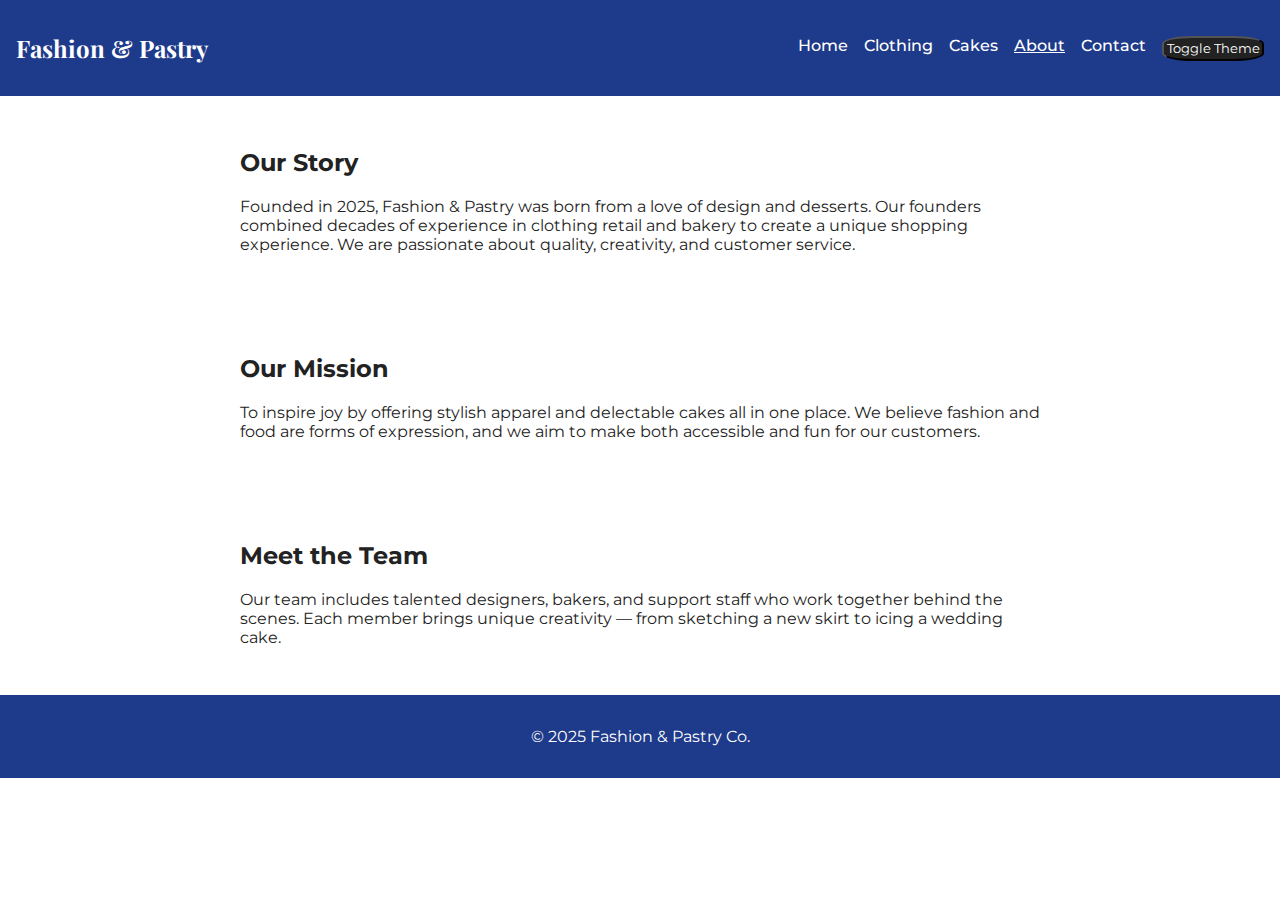
<file: about.html>
<!DOCTYPE html>
<html lang="en">
<head>
  <meta charset="UTF-8" />
  <title>About Us – Fashion & Pastry</title>
  <link rel="stylesheet" href="css/styles.css" />
  <link href="https://fonts.googleapis.com/css2?family=Playfair+Display:wght@700&family=Montserrat:wght@400;500;700&display=swap" rel="stylesheet">
  <script src="js/theme-toggle.js" defer></script>
</head>
<body>
  <header>
    <h1 class="logo">Fashion & Pastry</h1>
    <nav>
      <ul>
        <li><a href="index.html">Home</a></li>
        <li><a href="clothing.html">Clothing</a></li>
        <li><a href="cakes.html">Cakes</a></li>
        <li><a href="about.html" class="active">About</a></li>
        <li><a href="contact.html">Contact</a></li>
        <li><button id="theme-toggle">Toggle Theme</button></li>
      </ul>
    </nav>
  </header>

  <main>
    <section class="about-story">
      <h2>Our Story</h2>
      <p>Founded in 2025, Fashion & Pastry was born from a love of design and desserts. 
        Our founders combined decades of experience in clothing retail and bakery to create a unique shopping experience. 
        We are passionate about quality, creativity, and customer service.
      </p>
    </section>

    <section class="about-mission">
      <h2>Our Mission</h2>
      <p>To inspire joy by offering stylish apparel and delectable cakes all in one place. 
        We believe fashion and food are forms of expression, and we aim to make both accessible and fun for our customers.
      </p>
    </section>

    <section class="about-team">
      <h2>Meet the Team</h2>
      <p>Our team includes talented designers, bakers, and support staff who work together behind the scenes. 
        Each member brings unique creativity — from sketching a new skirt to icing a wedding cake.
      </p>
    </section>
  </main>

  <footer>
    <p>&copy; 2025 Fashion & Pastry Co.</p>
  </footer>
</body>
</html>
</file>
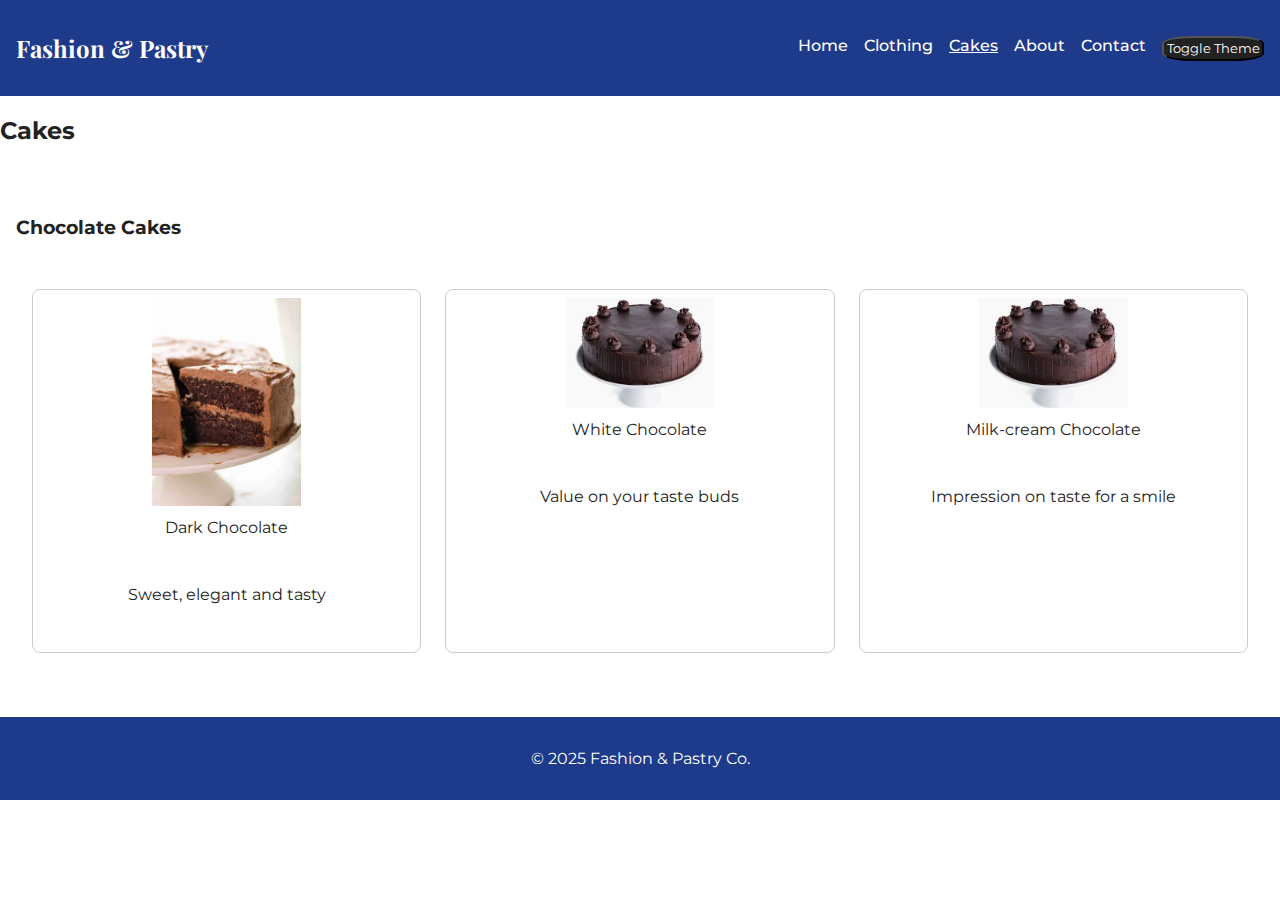
<file: cakes.html>
<!DOCTYPE html>
<html lang="en">
<head>
  <meta charset="UTF-8" />
  <title>Cakes – Fashion & Pastry</title>
  <link rel="stylesheet" href="css/styles.css" />
  <link href="https://fonts.googleapis.com/css2?family=Playfair+Display:wght@700&family=Montserrat:wght@400;500;700&display=swap" rel="stylesheet">
  <script src="js/theme-toggle.js" defer></script>
  <script src="js/slowpop.js" defer></script>
</head>
<body>
  <header>
    <h1 class="logo">Fashion & Pastry</h1>
    <nav>
      <ul>
        <li><a href="index.html">Home</a></li>
        <li><a href="clothing.html">Clothing</a></li>
        <li><a href="cakes.html" class="active">Cakes</a></li>
        <li><a href="about.html">About</a></li>
        <li><a href="contact.html">Contact</a></li>
        <li><button id="theme-toggle">Toggle Theme</button></li>
      </ul>
    </nav>
  </header>

  <main>
    <h2>Cakes</h2>

    <!-- Chocolate Cakes -->
    <section class="cake-section">
      <h3>Chocolate Cakes</h3>
      <div class="cake-grid">
        <a href="cakes/chocolate/dark.html" class="cake-card" data-animate>
          <img src="images/Chocolate-Cake_2.png" alt="Dark Chocolate Cake">
          <p>Dark Chocolate</p>
          <section>
            <p>Sweet, elegant and tasty</p>
          </section>
        </a>
        <a href="cakes/chocolate/white.html" class="cake-card" data-animate>
          <img src="images/chocolate.png" alt="White Chocolate Cake">
          <p>White Chocolate</p>
          <section>
            <p>Value on your taste buds</p>
          </section>
        </a>
        <a href="cakes/chocolate/milk.html" class="cake-card" data-animate>
          <img src="images/chocolate.png" alt="Milk Chocolate Cake">
          <p>Milk-cream Chocolate</p>
          <section>
            <p>Impression on taste for a smile</p>
          </section>
        </a>
      </div>
    </section>

    <!-- Repeat similar sections for other cake types -->
    <!-- e.g. Vanilla, Red Velvet, Fruit, Cheesecake, etc., each with three color variants -->
  </main>

  <footer>
    <p>&copy; 2025 Fashion & Pastry Co.</p>
  </footer>
</body>
</html>
</file>
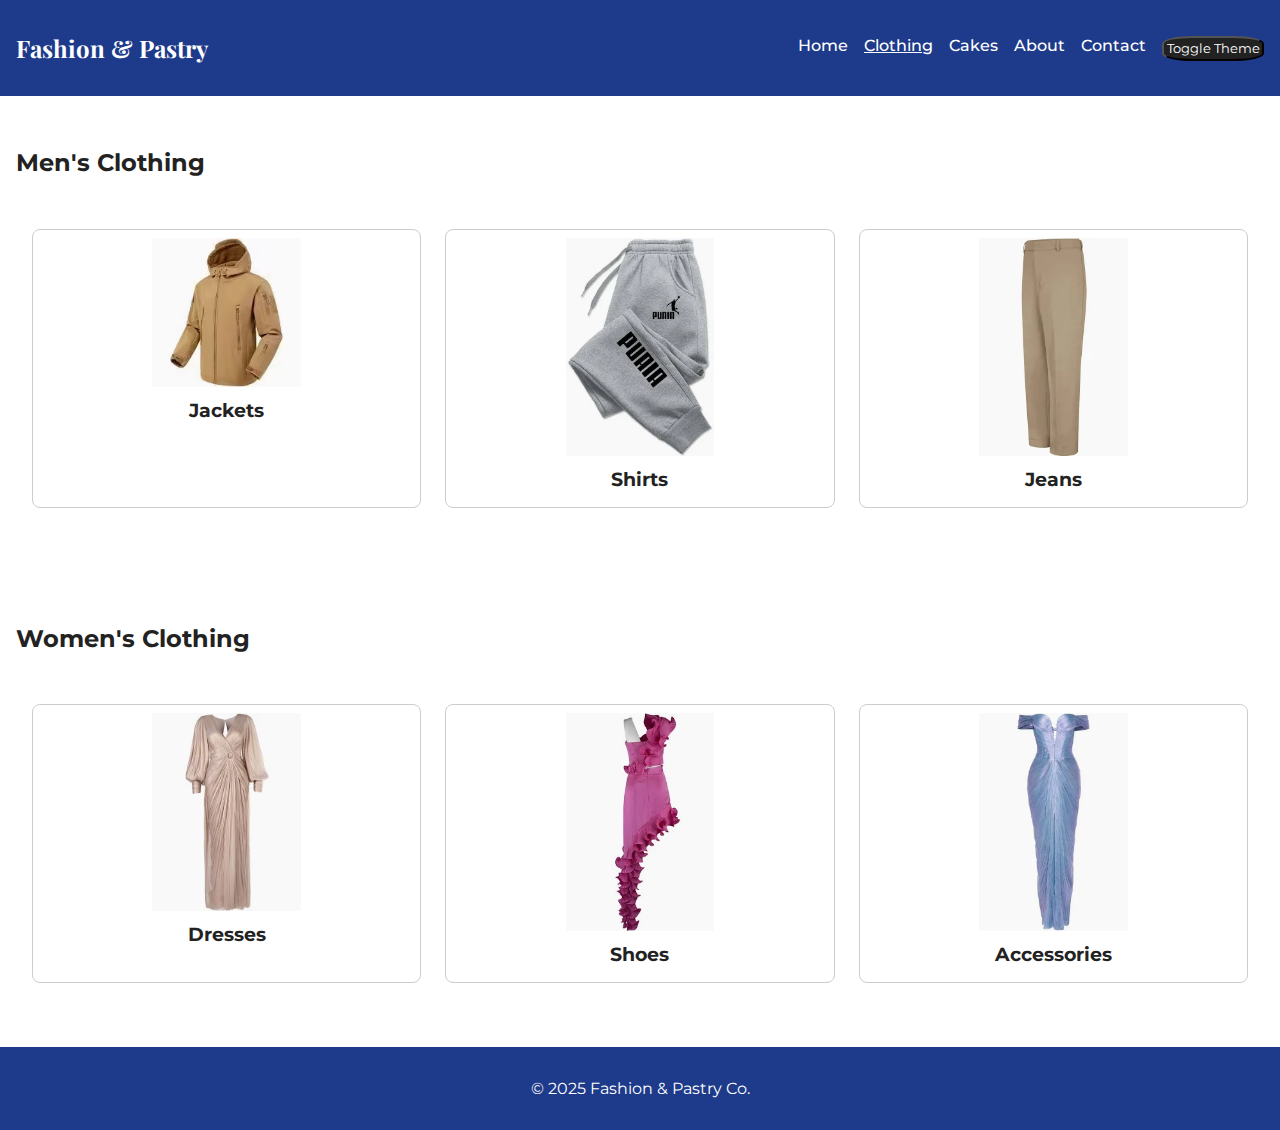
<file: clothing.html>
<!DOCTYPE html>
<html lang="en">
<head>
  <meta charset="UTF-8" />
  <title>Clothing – Fashion & Pastry</title>
  <link rel="stylesheet" href="css/styles.css" />
  <link href="https://fonts.googleapis.com/css2?family=Playfair+Display:wght@700&family=Montserrat:wght@400;500;700&display=swap" rel="stylesheet">
  <script src="js/theme-toggle.js" defer></script>
  <script src="js/slowpop.js" defer></script>
</head>
<body>
  <header>
    <h1 class="logo">Fashion & Pastry</h1>
    <nav>
      <ul>
        <li><a href="index.html">Home</a></li>
        <li><a href="clothing.html" class="active">Clothing</a></li>
        <li><a href="cakes.html">Cakes</a></li>
        <li><a href="about.html">About</a></li>
        <li><a href="contact.html">Contact</a></li>
        <li><button id="theme-toggle">Toggle Theme</button></li>
      </ul>
    </nav>
  </header>

  <main>
    <!-- Men's Clothing Section -->
    <section class="category-section">
      <h2>Men's Clothing</h2>
      <div class="category-grid">
        <a href="clothing/mens/jackets.html" class="category-card" data-animate>
          <img src="images/shopping.png" alt="Men's Jackets">
          <h3>Jackets</h3>
        </a>
        <a href="clothing/mens/shirts.html" class="category-card" data-animate>
          <img src="images/addidas.png" alt="Men's Shirts">
          <h3>Shirts</h3>
        </a>
        <a href="clothing/mens/jeans.html" class="category-card" data-animate>
          <img src="images/trouser1.png" alt="Men's Jeans">
          <h3>Jeans</h3>
        </a>
        <!-- (Add more categories, e.g., T-Shirts, Shoes, Accessories, etc.) -->
      </div>
    </section>

    <!-- Women's Clothing Section -->
    <section class="category-section">
      <h2>Women's Clothing</h2>
      <div class="category-grid">
        <a href="clothing/womens/dresses.html" class="category-card" data-animate>
          <img src="images/womendress.png" alt="Women's Dresses">
          <h3>Dresses</h3>
        </a>
        <a href="clothing/womens/shoes.html" class="category-card" data-animate>
          <img src="images/ladydress.png" alt="Women's Shoes">
          <h3>Shoes</h3>
        </a>
        <a href="clothing/womens/accessories.html" class="category-card" data-animate>
          <img src="images/ladydress1.png" alt="Women's Accessories">
          <h3>Accessories</h3>
        </a>
        <!-- (Add more categories, e.g., Tops, Skirts, Jeans, etc.) -->
      </div>
    </section>
  </main>

  <footer>
    <p>&copy; 2025 Fashion & Pastry Co.</p>
  </footer>
</body>
</html>
</file>
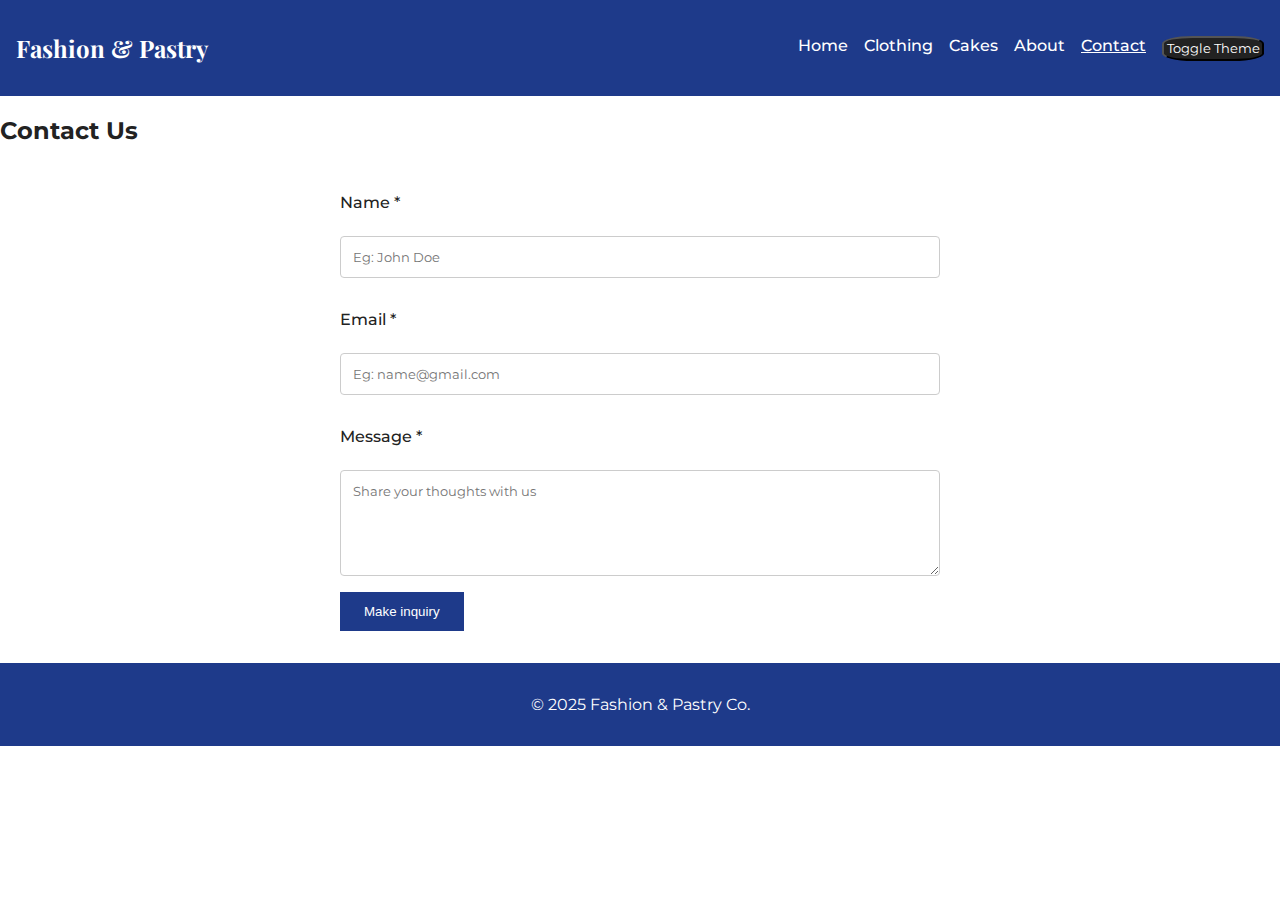
<file: contact.html>
<!DOCTYPE html>
<html lang="en">
<head>
  <meta charset="UTF-8" />
  <title>Contact – Fashion & Pastry</title>
  <link rel="stylesheet" href="css/styles.css" />
  <link href="https://fonts.googleapis.com/css2?family=Playfair+Display:wght@700&family=Montserrat:wght@400;500;700&display=swap" rel="stylesheet">
  <script src="js/theme-toggle.js" defer></script>
  <script src="js/main.js" defer></script>
</head>
<body>
  <header>
    <h1 class="logo">Fashion & Pastry</h1>
    <nav>
      <ul>
        <li><a href="index.html">Home</a></li>
        <li><a href="clothing.html">Clothing</a></li>
        <li><a href="cakes.html">Cakes</a></li>
        <li><a href="about.html">About</a></li>
        <li><a href="contact.html" class="active">Contact</a></li>
        <li><button id="theme-toggle">Toggle Theme</button></li>
      </ul>
    </nav>
  </header>

  <main>
    <h2>Contact Us</h2>
    <form class="contact-form" id="contact-form" novalidate>
      <label for="name">Name *</label>
      <input type="text" id="name" name="name" placeholder="Eg: John Doe" required>

      <label for="email">Email *</label>
      <input type="email" id="email" name="email" placeholder="Eg: name@gmail.com" required>

      <label for="message">Message *</label>
      <textarea id="message" name="message" rows="5" placeholder="Share your thoughts with us" required></textarea>

      <button type="submit" class="btn">Make inquiry</button>
    </form>
    <p id="form-response" aria-live="polite"></p>
  </main>

  <footer>
    <p>&copy; 2025 Fashion & Pastry Co.</p>
  </footer>
</body>
</html>
</file>
<file: css/styles.css>
:root {
  --color-primary: #1E3A8A;   /* deep blue */
  --color-secondary: #FFD700; /* gold */
  --bg-light: #FFFFFF;
  --bg-dark: #333333;
  --text-light: #222222;
  --text-dark: #EEEEEE;
  --font-heading: 'Playfair Display', serif;
  --font-body: 'Montserrat', sans-serif;
}
body {
  background-color: var(--bg-light);
  color: var(--text-light);
  font-family: var(--font-body);
  margin: 0;
  padding: 0;
  display: flex;
  flex-direction: column;
  min-height: 100vh;
}
body.dark {
  background-color: var(--bg-dark);
  color: var(--text-dark);
}
header {
  display: flex;
  align-items: center;
  justify-content: space-between;
  background: var(--color-primary);
  color: white;
  padding: 1rem;
}
.logo {
  font-family: var(--font-heading);
  font-size: 1.5rem;
}
nav ul {
  display: flex;
  gap: 1rem;
  list-style: none;
  margin: 0;
  padding: 0;
}
nav a {
  color: white;
  text-decoration: none;
  font-weight: 500;
}
nav a.active, nav a:hover {
  text-decoration: underline;
}
.hero {
  background: url('images/bg.png') center/cover no-repeat;
  height: 60vh;
  position: relative;
  display: flex;
  align-items: center;
  justify-content: center;
  color: white;
  text-align: center;
}
.hero-overlay {
  background-color: rgba(0,0,0,0.4);
  padding: 2rem;
}
.hero h2 {
  font-family: var(--font-heading);
  font-size: 2.5rem;
  margin-bottom: 0.5rem;
}
.hero-buttons .btn {
  margin: 0.5rem;
  padding: 0.75rem 1.25rem;
  background: var(--text-dark);
  color: var(--text-light);
  border: none;
  cursor: pointer;
  font-weight: bold;
}
.hero-buttons .btn:hover {
  background: darkgoldenrod;
}
.grid {
  display: grid;
  gap: 1rem;
}
.featured-grid {
  grid-template-columns: repeat(auto-fit, minmax(250px, 1fr));
}
.category-grid,
.cake-grid,
.product-gallery {
  display: grid;
  grid-template-columns: repeat(auto-fit, minmax(200px, 1fr));
  gap: 1.5rem;
  padding: 2rem 1rem;
  justify-content: center;
}
.product-card,
.category-card,
.cake-card {
  background: var(--bg-light);
  border: 1px solid #ccc;
  text-align: center;
  padding: 1rem;
  border-radius: 8px;
  transition: transform 0.3s ease, box-shadow 0.3s ease;
}

.product-card img,
.category-card img,
.cake-card img {
  width: 40%;
  height: auto;
  max-height: 350px;
  object-fit: cover;
}

.product-card:hover,
.category-card:hover,
.cake-card:hover {
  transform: translateY(-5px);
  box-shadow: 0 6px 12px rgba(0, 0, 0, 0.1);
}                           
.category-card, .cake-card, .product-card {
  background: var(--bg-light);
  border: 1px solid #ccc;
  text-align: center;
  padding: 0.5rem;
  text-decoration: none;
  color: inherit;
}
.category-card img, .cake-card img, .product-card img {
  max-width: 100%;
  height: auto;
}
.category-card h3, .cake-card p, .product-card h3 {
  margin: 0.5rem 0;
}
.category-card:hover, .cake-card:hover, .product-card:hover {
  transform: translateY(-5px);
  box-shadow: 0 4px 8px rgba(0,0,0,0.2);
}
main section {
  padding: 2rem 1rem;
}
.about-story, .about-mission, .about-team {
  max-width: 800px;
  margin: 0 auto;
}
label { display: block; margin: 1rem 0 0.5rem; }
input, textarea {
  width: 100%;
  padding: 0.5rem;
  box-sizing: border-box;
}
.btn {
  display: inline-block;
  background: var(--color-primary);
  color: white;
  padding: 0.75rem 1.5rem;
  border: none;
  cursor: pointer;
  text-decoration: none;
}
.btn:hover {
  opacity: 0.9;
}
footer {
  background: var(--color-primary);
  color: white;
  text-align: center;
  padding: 1rem;
}
footer a { color: white; text-decoration: underline; }
#theme-toggle {
    background: var(--text-light);
    color: var(--bg-light);
    font-family: var(--font-body);
    padding: 2.5px;
    border-radius: 30%;

}
/* Contact Form Scoped Styling */
.contact-form {
  max-width: 600px;
  margin: 2rem auto;
  display: flex;
  flex-direction: column;
  gap: 1rem;
}

.contact-form label {
  font-weight: 500;
}

.contact-form input,
.contact-form textarea {
  width: 100%;
  padding: 0.75rem;
  border: 1px solid #ccc;
  border-radius: 4px;
  font-family: var(--font-body);
}

/* Button inside contact form */
.contact-form .btn {
  align-self: flex-start;
  padding: 0.75rem 1.5rem;
}
/* Keep text black in image sections (even in dark mode) */
body.dark .category-card,
body.dark .cake-card,
body.dark .product-card {
  color: #222222; /* dark text */
  background-color: var(--bg-light);
}

body.dark .category-card h3,
body.dark .cake-card p,
body.dark .product-card h3 {
  color: #222222;
}
/* Smooth Reveal Animation */
[data-animate] {
  opacity: 0;
  transform: translateY(60px);
  transition: opacity 1.8s ease, transform 1.8s ease;
}

[data-animate].animate {
  opacity: 1;
  transform: translateY(0);
}
.raquo {
  color: var(--color-secondary);   /* gold accent */
  font-weight: bold;
  transition: transform 0.3s ease;
}

/* On hover, nudge it */
a:hover .raquo {
  transform: translateX(4px);
}
</file>
